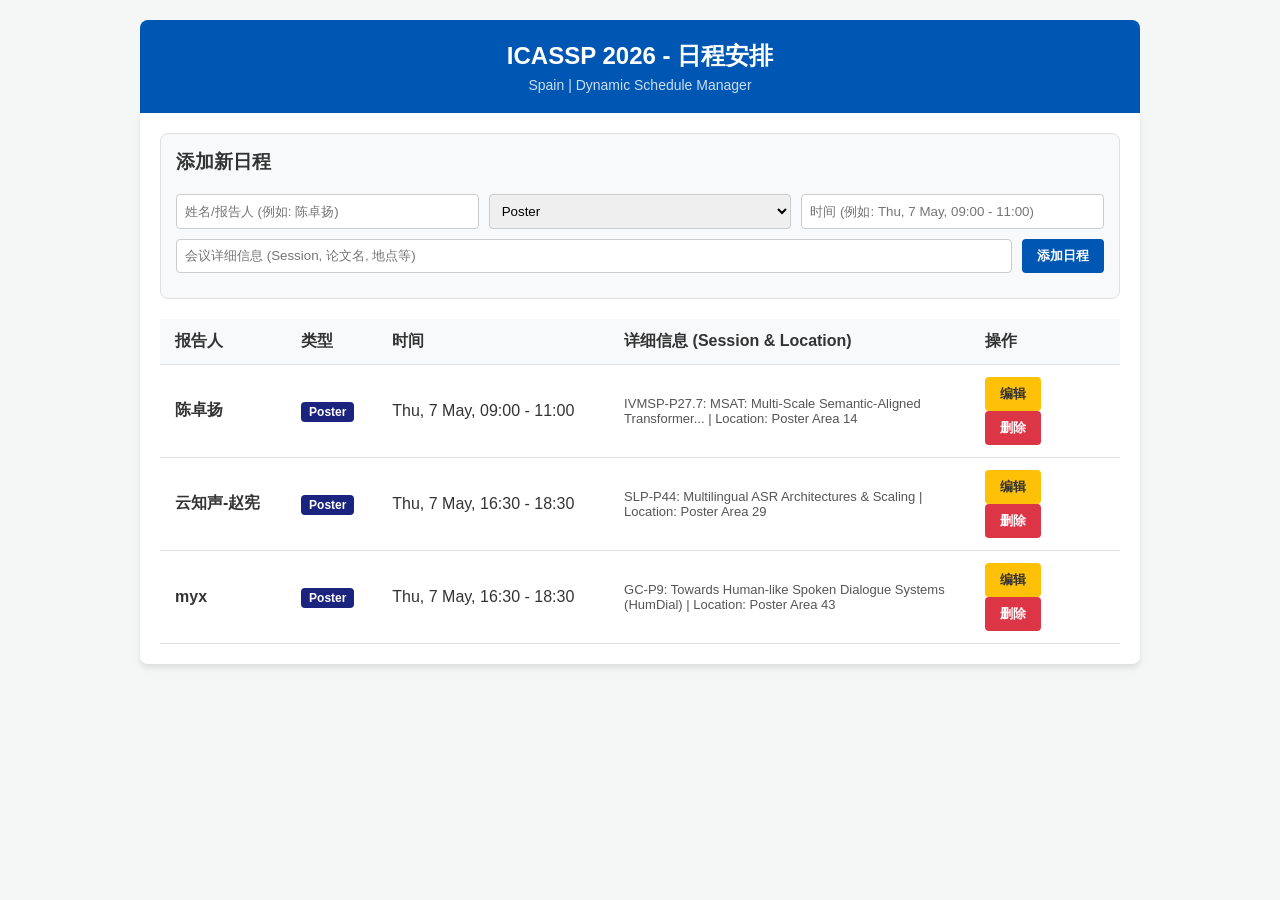
<file: dailly.html>
<!DOCTYPE html>
<html lang="zh-CN">
<head>
    <meta charset="UTF-8">
    <meta name="viewport" content="width=device-width, initial-scale=1.0">
    <title>ICASSP 2026 Spain - 日程管理</title>
    <style>
        :root {
            --primary-color: #0056b3;
            --bg-color: #f4f7f6;
            --card-bg: #ffffff;
            --text-color: #333333;
            --border-color: #e0e0e0;
        }
        body {
            font-family: 'Segoe UI', Tahoma, Geneva, Verdana, sans-serif;
            background-color: var(--bg-color);
            color: var(--text-color);
            margin: 0;
            padding: 20px;
        }
        .container {
            max-width: 1000px;
            margin: 0 auto;
        }
        .header {
            background-color: var(--primary-color);
            color: white;
            padding: 20px;
            border-radius: 8px 8px 0 0;
            text-align: center;
        }
        .header h1 {
            margin: 0;
            font-size: 24px;
        }
        .header p {
            margin: 5px 0 0;
            font-size: 14px;
            opacity: 0.8;
        }
        .content {
            background-color: var(--card-bg);
            padding: 20px;
            border-radius: 0 0 8px 8px;
            box-shadow: 0 4px 6px rgba(0,0,0,0.1);
        }
        table {
            width: 100%;
            border-collapse: collapse;
            margin-top: 20px;
        }
        th, td {
            padding: 12px 15px;
            text-align: left;
            border-bottom: 1px solid var(--border-color);
        }
        th {
            background-color: #f8f9fa;
            font-weight: 600;
        }
        tr:hover {
            background-color: #f1f5f9;
        }
        .tag {
            background-color: #1a237e;
            color: white;
            padding: 3px 8px;
            border-radius: 4px;
            font-size: 12px;
            font-weight: bold;
        }
        .form-container {
            background-color: #f8f9fa;
            padding: 15px;
            border-radius: 8px;
            margin-bottom: 20px;
            border: 1px solid var(--border-color);
        }
        .form-group {
            display: flex;
            gap: 10px;
            margin-bottom: 10px;
        }
        input, select {
            padding: 8px;
            border: 1px solid #ccc;
            border-radius: 4px;
            flex: 1;
        }
        button {
            padding: 8px 15px;
            border: none;
            border-radius: 4px;
            cursor: pointer;
            font-weight: bold;
            transition: background 0.3s;
        }
        .btn-primary { background-color: var(--primary-color); color: white; }
        .btn-primary:hover { background-color: #004494; }
        .btn-edit { background-color: #ffc107; color: #333; margin-right: 5px; }
        .btn-edit:hover { background-color: #e0a800; }
        .btn-delete { background-color: #dc3545; color: white; }
        .btn-delete:hover { background-color: #c82333; }
        
        /* Modal for editing */
        .details-cell {
            font-size: 13px;
            color: #555;
            max-width: 300px;
        }
    </style>
</head>
<body>

<div class="container">
    <div class="header">
        <h1>ICASSP 2026 - 日程安排</h1>
        <p>Spain | Dynamic Schedule Manager</p>
    </div>
    
    <div class="content">
        <div class="form-container">
            <h3 id="form-title" style="margin-top:0;">添加新日程</h3>
            <form id="schedule-form">
                <input type="hidden" id="edit-id">
                <div class="form-group">
                    <input type="text" id="input-name" placeholder="姓名/报告人 (例如: 陈卓扬)" required>
                    <select id="input-type">
                        <option value="Poster">Poster</option>
                        <option value="Oral">Oral</option>
                        <option value="Keynote">Keynote</option>
                    </select>
                    <input type="text" id="input-time" placeholder="时间 (例如: Thu, 7 May, 09:00 - 11:00)" required>
                </div>
                <div class="form-group">
                    <input type="text" id="input-details" placeholder="会议详细信息 (Session, 论文名, 地点等)" required>
                    <button type="submit" class="btn-primary" id="submit-btn">添加日程</button>
                    <button type="button" class="btn-edit" id="cancel-btn" style="display:none;" onclick="resetForm()">取消</button>
                </div>
            </form>
        </div>

        <table>
            <thead>
                <tr>
                    <th>报告人</th>
                    <th>类型</th>
                    <th>时间</th>
                    <th>详细信息 (Session & Location)</th>
                    <th style="width: 120px;">操作</th>
                </tr>
            </thead>
            <tbody id="schedule-body">
                </tbody>
        </table>
    </div>
</div>

<script>
    // 初始数据整合了你的文本和图片信息
    let scheduleData = [
        {
            id: 1,
            name: "陈卓扬",
            type: "Poster",
            time: "Thu, 7 May, 09:00 - 11:00",
            details: "IVMSP-P27.7: MSAT: Multi-Scale Semantic-Aligned Transformer... | Location: Poster Area 14"
        },
        {
            id: 2,
            name: "云知声-赵宪",
            type: "Poster",
            time: "Thu, 7 May, 16:30 - 18:30",
            details: "SLP-P44: Multilingual ASR Architectures & Scaling | Location: Poster Area 29"
        },
        {
            id: 3,
            name: "myx",
            type: "Poster",
            time: "Thu, 7 May, 16:30 - 18:30",
            details: "GC-P9: Towards Human-like Spoken Dialogue Systems (HumDial) | Location: Poster Area 43"
        }
    ];

    const tbody = document.getElementById('schedule-body');
    const form = document.getElementById('schedule-form');
    let isEditing = false;

    // 渲染表格
    function renderTable() {
        tbody.innerHTML = '';
        scheduleData.forEach(item => {
            const tr = document.createElement('tr');
            tr.innerHTML = `
                <td><strong>${item.name}</strong></td>
                <td><span class="tag">${item.type}</span></td>
                <td>${item.time}</td>
                <td class="details-cell">${item.details}</td>
                <td>
                    <button class="btn-edit" onclick="editItem(${item.id})">编辑</button>
                    <button class="btn-delete" onclick="deleteItem(${item.id})">删除</button>
                </td>
            `;
            tbody.appendChild(tr);
        });
    }

    // 表单提交处理 (添加或更新)
    form.addEventListener('submit', function(e) {
        e.preventDefault();
        
        const idInput = document.getElementById('edit-id').value;
        const name = document.getElementById('input-name').value;
        const type = document.getElementById('input-type').value;
        const time = document.getElementById('input-time').value;
        const details = document.getElementById('input-details').value;

        if (isEditing) {
            // 更新现有日程
            const index = scheduleData.findIndex(item => item.id == idInput);
            scheduleData[index] = { id: parseInt(idInput), name, type, time, details };
        } else {
            // 添加新日程
            const newId = scheduleData.length > 0 ? Math.max(...scheduleData.map(d => d.id)) + 1 : 1;
            scheduleData.push({ id: newId, name, type, time, details });
        }

        resetForm();
        renderTable();
    });

    // 编辑日程 (将数据填充到表单)
    function editItem(id) {
        const item = scheduleData.find(d => d.id === id);
        if (item) {
            document.getElementById('edit-id').value = item.id;
            document.getElementById('input-name').value = item.name;
            document.getElementById('input-type').value = item.type;
            document.getElementById('input-time').value = item.time;
            document.getElementById('input-details').value = item.details;
            
            document.getElementById('form-title').innerText = "修改日程";
            document.getElementById('submit-btn').innerText = "保存修改";
            document.getElementById('cancel-btn').style.display = "inline-block";
            isEditing = true;
        }
    }

    // 删除日程
    function deleteItem(id) {
        if (confirm("确定要删除这条日程吗？")) {
            scheduleData = scheduleData.filter(item => item.id !== id);
            renderTable();
        }
    }

    // 重置表单状态
    function resetForm() {
        form.reset();
        document.getElementById('edit-id').value = '';
        document.getElementById('form-title').innerText = "添加新日程";
        document.getElementById('submit-btn').innerText = "添加日程";
        document.getElementById('cancel-btn').style.display = "none";
        isEditing = false;
    }

    // 初始化渲染
    renderTable();
</script>

</body>
</html>
</file>
